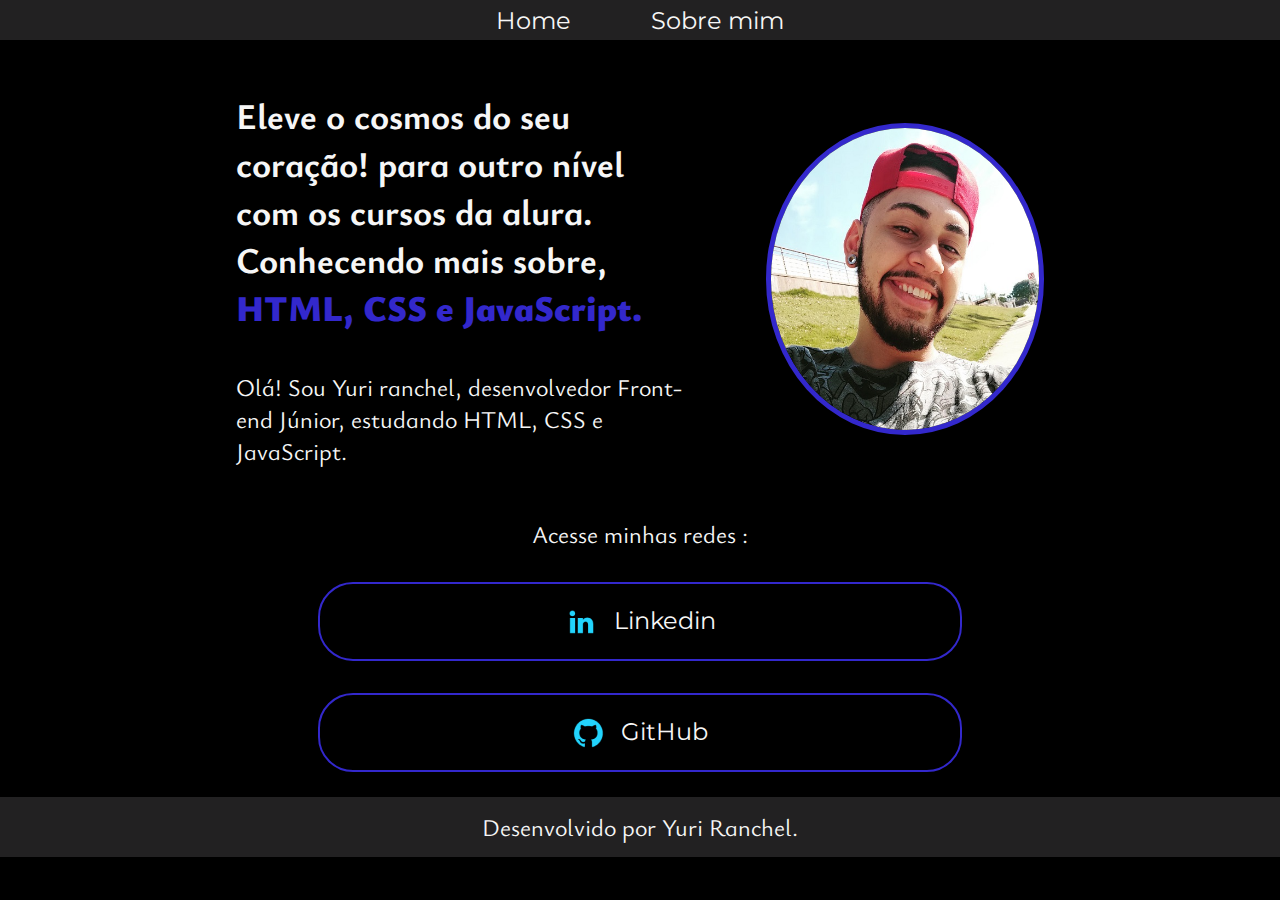
<file: index.html>
<!DOCTYPE html>
<html lang="pt-br">

<head>
  <meta charset="UTF-8">
  <meta http-equiv="X-UA-Compatible" content="IE=edge">
  <meta name="viewport" content="width=device-width, initial-scale=1.0">
  <title>Portfólio</title>
  <link rel="stylesheet" href="./style.css"/>
</head>

<body>
  <header class="cabecalho">
    <nav class="cabecalho_menu">
      <a class="cabecalho_home_sobre" href="index.html"> Home </a>
      <a class="cabecalho_home_sobre" href="about.html"> Sobre mim </a>
    </nav>
  </header>
  <main class="apresentacao">
    <section class="apresentacao_conteudo">
      <h1 class="apresentacao_conteudo_titulo">Eleve o cosmos do seu coração! para outro nível com os cursos da
        alura. Conhecendo mais sobre, <strong class="titulo-destaque"> HTML, CSS e JavaScript.
        </strong></h1>
      <p class="apresentacao_conteudo_texto">Olá! Sou Yuri ranchel, desenvolvedor Front-end Júnior, estudando
        HTML, CSS e JavaScript.</p>
    </section>
    <img class="foto_de_perfil" src="./foto_perfil.jpg" alt="Foto de Apresentação.">
  </main>
  <div class="apresentacao_links">
    <h2 class="apresentacao_subtitulo">Acesse minhas redes :</h2>
    <a class="apresentacao_links_redes" href="https://www.linkedin.com/in/yuri-ranchel-984476157">
      <img src="./linkedin.png" alt="icone linkedin">
      Linkedin
    </a>
    <a class="apresentacao_links_redes" href="https://github.com/Yranchel">
      <img src="./github.png" alt="icone github">
      GitHub
    </a>
  </div>
  <footer class="rodape">
    <p> Desenvolvido por Yuri Ranchel. </p>
  </footer>
</body>

</html>
</file>
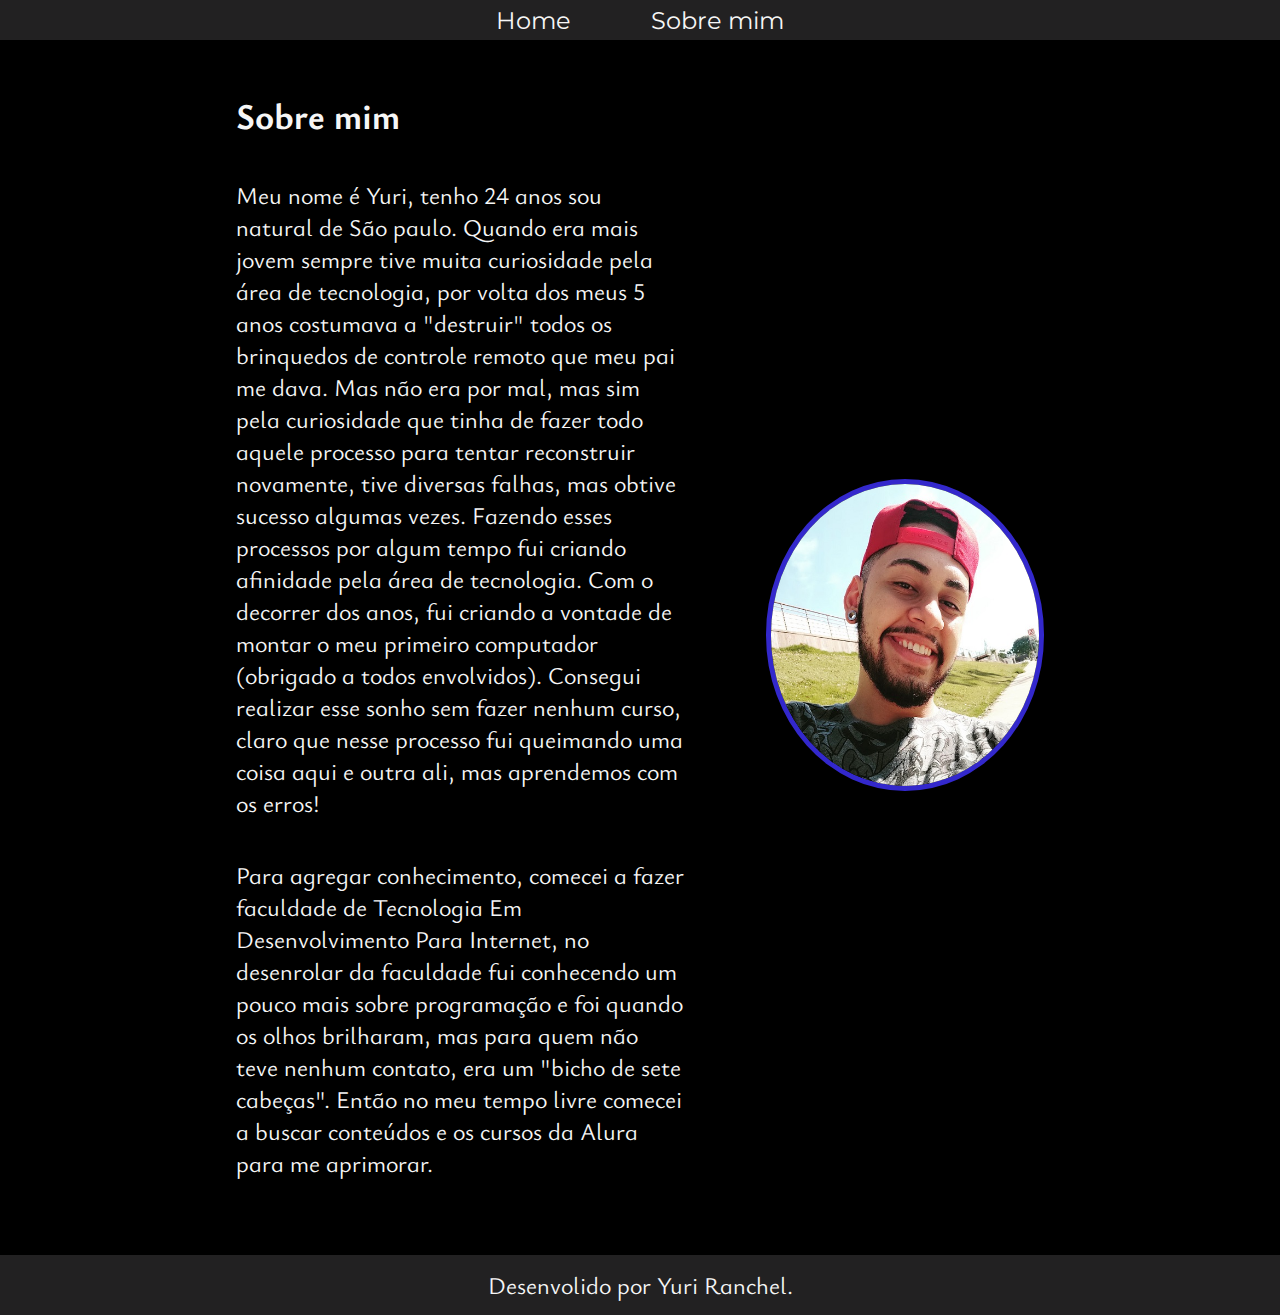
<file: about.html>
<!DOCTYPE html>
<html lang="pt-br">

<head>
  <meta charset="UTF-8">
  <meta http-equiv="X-UA-Compatible" content="IE=edge">
  <meta name="viewport" content="width=device-width, initial-scale=1.0">
  <link rel="stylesheet" href="./style.css">
  <title>Sobre mim</title>

  <header class="cabecalho">
    <nav class="cabecalho_menu">
      <a class="cabecalho_home_sobre" href="index.html"> Home </a>
      <a class="cabecalho_home_sobre" href="about.html"> Sobre mim </a>
    </nav>
  </header>
  <main class="apresentacao">
    <section class="apresentacao_conteudo">
      <h1 class="apresentacao_conteudo_titulo">Sobre mim</h1>
      <p class="apresentacao_conteudo_texto">Meu nome é Yuri, tenho 24 anos sou natural de São paulo. Quando era
        mais jovem sempre tive muita
        curiosidade pela área de tecnologia, por volta dos meus 5 anos
        costumava a "destruir" todos os brinquedos de controle remoto que meu pai me dava. Mas não era por mal,
        mas sim pela curiosidade que tinha de fazer todo aquele processo
        para tentar reconstruir novamente, tive diversas falhas, mas obtive sucesso algumas vezes. Fazendo esses
        processos por algum tempo fui criando afinidade pela área de tecnologia.
        Com o decorrer dos anos, fui criando a vontade de montar o meu primeiro computador (obrigado a todos
        envolvidos). Consegui realizar esse sonho sem fazer nenhum curso,
        claro que nesse processo fui queimando uma coisa aqui e outra ali, mas aprendemos com os erros!</p>
      <p class="apresentacao_conteudo_texto">
        Para agregar conhecimento, comecei a fazer faculdade de Tecnologia Em Desenvolvimento Para Internet,
        no desenrolar da faculdade fui conhecendo
        um pouco mais sobre programação e foi quando os olhos brilharam, mas para quem não teve nenhum contato,
        era um "bicho de sete cabeças".
        Então no meu tempo livre comecei a buscar conteúdos e os cursos da Alura para me aprimorar.
      </p>
    </section>
    <img class="foto_de_perfil" src="./foto_perfil.jpg" alt="Foto de Apresentação.">
  </main>
  <footer class="rodape">
    <p> Desenvolido por Yuri Ranchel. </p>
  </footer>
</head>

<body>

</body>

</html>
</file>
<file: style.css>
@import url('https://fonts.googleapis.com/css2?family=Montserrat:ital,wght@0,400;0,600;1,400&family=Ysabeau+Infant:ital@1&display=swap');

:root {
  --primeira-cor: #000000;
  --segunda-cor: #F6F6F6;
  --terceira-cor: #3328cc;
  --quarta-cor: #222122;
  --cor-hover: #272730;
  --font-primaria: 'Ysabeau Infant';
  --font-secundaria: 'Montserrat';
}

* {
  margin: 0;
  padding: 0;
}

body {
  box-sizing: border-box;
  background-color: var(--primeira-cor);
  color: var(--segunda-cor);
}

.cabecalho {
  min-height: 40px;
}

.cabecalho_menu{
  display: flex; 
  justify-content: center;
  background-color: var(--quarta-cor);
  align-items: center;
  text-align: center;
  height: 40px;
  gap: 80px;
}

.cabecalho_home_sobre {
  display: flex; 
  align-items: center;
  color: var(--segunda-cor);
  height: 100%;
  font-family: var(--font-secundaria);
  font-size: 1.5rem;
  font-weight: 400;
  text-decoration: none;
}

.cabecalho_home_sobre:hover{
  border-radius: 100%;
  background-color: var(--cor-hover);
  
}

.foto_de_perfil {
  width: 30%;
  border-radius: 100%;
  border: 5px solid var(--terceira-cor);
}

.titulo-destaque {
  color: var(--terceira-cor);
}

.apresentacao {
  padding: 4% 15%;
  display: flex;
  align-items: center;
  justify-content: center;
  gap: 82px;
}

.apresentacao_conteudo {
  width: 50%;
  display: flex;
  flex-direction: column;
  gap: 40px;
}

.apresentacao_conteudo_titulo {
  font-size: 2.25rem;
  font-family: var(--font-primaria);
}


.apresentacao_conteudo_texto {
  font-size: 1.5rem;
  font-family: var(--font-primaria);
}

.apresentacao_links {
  display: flex;
  flex-direction: column;
  justify-content: center;
  align-items: center;
  gap: 32px;
}

.apresentacao_subtitulo {
  font-family: var(--font-primaria);
  font-weight: 400;
  font-size: 1.5rem;
  gap: 15px;
}

.apresentacao_links_redes {
  display: flex;
  justify-content: center;
  gap: 16px;
  width: 50%;
  border: 2.5px solid var(--terceira-cor);
  text-align: center;
  border-radius: 35px;
  font-size: 1.5rem;
  font-weight: 600px;
  padding: 21.5px 0;
  text-decoration: none;
  color: var(--segunda-cor);
  font-family: var(--font-secundaria);
}

.apresentacao_links_redes:hover {
  background-color: var(--cor-hover); 
}

.rodape {
  gap: 25px;
  padding: 14px;
  color: #F6F6F6;
  background-color:  var(--quarta-cor);
  text-align: center;
  font-size: 1.5rem;
  font-family: var(--font-primaria);
  font-weight: 400;
  margin-top: 25px;
}

@media (max-width: 1200px) {
  .cabecalho {
    padding: auto;
  }
  .cabecalho_menu {
    justify-content: center;
  }
  .apresentacao {
    flex-direction: column-reverse;
    padding: 10%;
  }
  .apresentacao_conteudo{
    width: auto;
  }
  .apresentacao_links_redes{
    width: 50%;
  }
}
</file>
